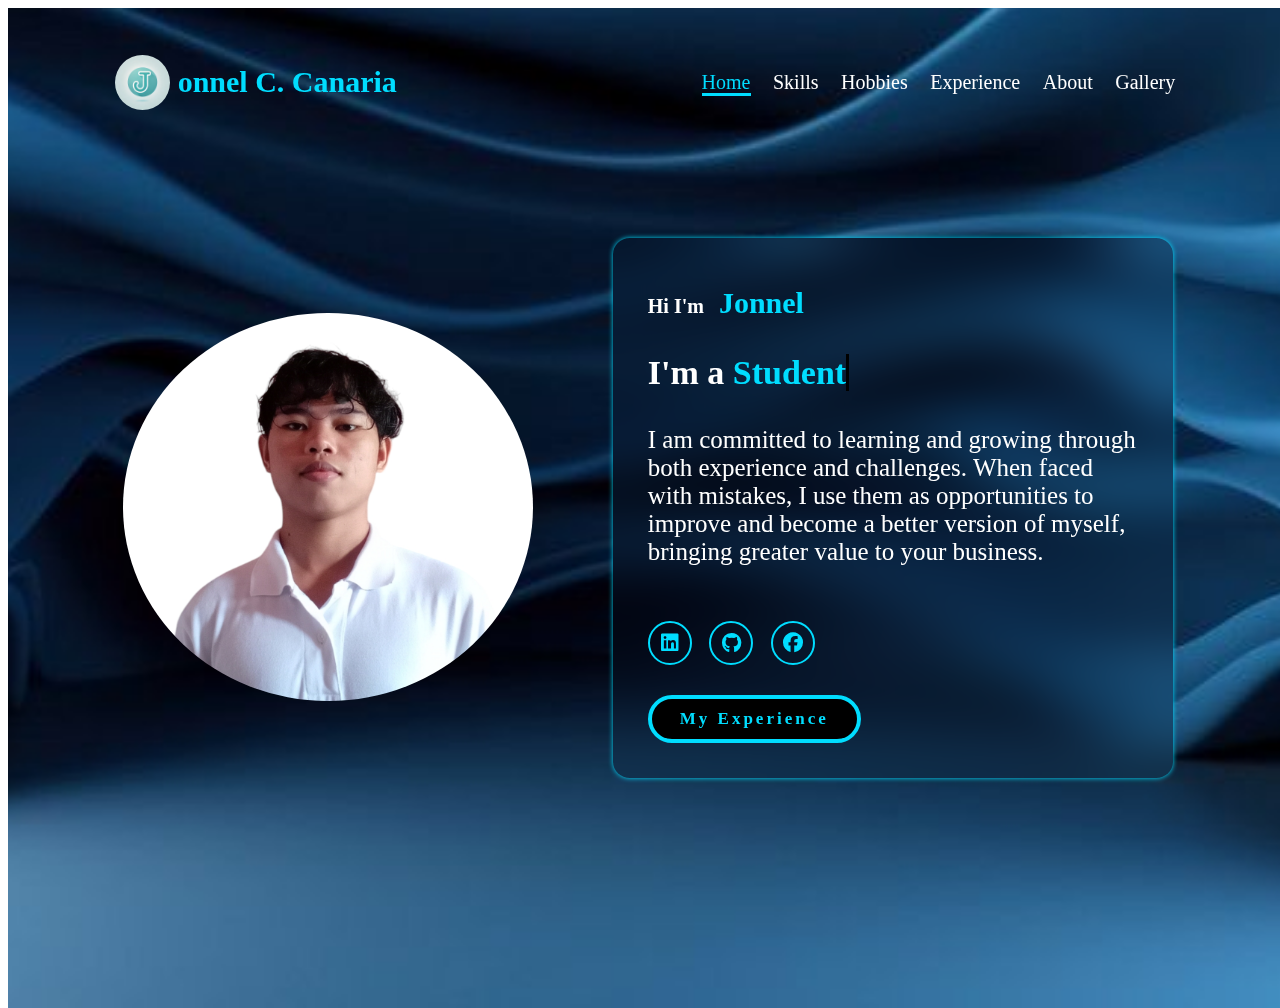
<file: index.html>
<!DOCTYPE html>
<html lang="en">
<head>
    <meta charset="UTF-8">
    <link rel="stylesheet" href="https://cdnjs.cloudflare.com/ajax/libs/font-awesome/6.5.2/css/all.min.css">
    <meta name="viewport" content="width=device-width, initial-scale=1.0">
    <link rel="stylesheet" href="css/home.css">
    <title>Home</title>
    <style>
        .home{
            background-image: url("images/BG2.jpg");
            background-size: cover;
            background-repeat: no-repeat;
            background-position: center;
        }

    </style>
</head>
<body class="body" id="particle-container">
    <script src="script/generateHome.js"></script> <!--I generate using JavaScript po kasi practice narin hehe-->
    <script src="script/click.js"></script>  
    <script src="script/clickHamburger.js"></script>
</body>
</html>
</file>
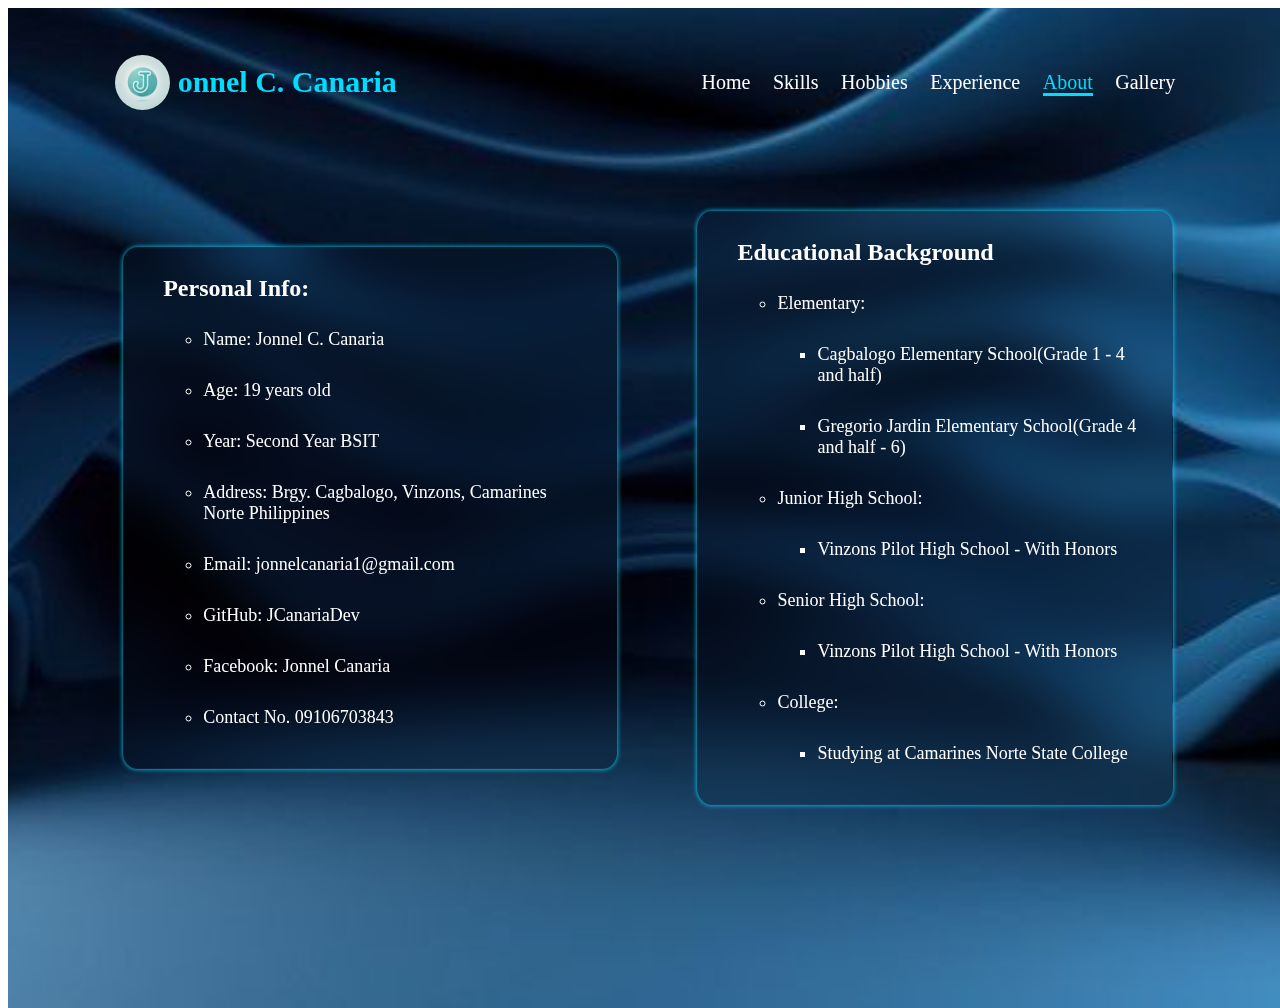
<file: about.html>
<!DOCTYPE html>
<html lang="en">
<head>
    <meta charset="UTF-8">
    <link rel="stylesheet" href="https://cdnjs.cloudflare.com/ajax/libs/font-awesome/6.5.2/css/all.min.css">
    <meta name="viewport" content="width=device-width, initial-scale=1.0">
    <link rel="stylesheet" href="css/about.css">
    <title>About</title>
    <style>
        .about{
            background-image: url("images/BG2.jpg");
            background-size: cover;
            background-repeat: no-repeat;
            background-position: center;
        }
    </style>
</head>
<body>
    <header>
        <h2 class="name"><img src="images/my_logo.webp" width="55px" height="55px" style="border-radius: 50%;" alt="This is my wallpaper"><span class="sub_name">&nbsp;onnel C. Canaria</span></h2>
        <a class="hamburger"> &#9776;</a>
        <a class="side" href="index.html" class="active">Home</a>
        <a class="side" href="skills.html">Skills</a>
        <a class="side" href="hobbies.html">Hobbies</a>
        <a class="side" href="exp.html">Experience</a>
        <a class="side" href="about.html">About</a>
        <a class="side" href="gallery.html">Gallery</a>
        <nav>
            <a href="index.html">Home</a>
            <a href="skills.html">Skills</a>
            <a href="hobbies.html">Hobbies</a>
            <a href="exp.html">Experience</a>
            <a href="about.html" class="active">About</a>
            <a href="gallery.html">Gallery</a>
        </nav>
    </header>
    <section class="about">
        <div class="box1">
            <div class="content">
                <ul>
                    <h1>Personal Info:</h1>
                    <br>
                    <ul>
                        <li>Name: Jonnel C. Canaria</li>
                        <li>Age: 19 years old</li>
                        <li>Year: Second Year BSIT</li>
                        <li>Address: Brgy. Cagbalogo, Vinzons, Camarines Norte Philippines</li>             
                        <li>Email: jonnelcanaria1@gmail.com</li>  
                        <li>GitHub: JCanariaDev</a></li>
                        <li>Facebook: Jonnel Canaria</a></li>
                        <li>Contact No. 09106703843</li>     
                    </ul>               
                </ul>              
            </div>
        </div>
        
        <div class="box2">
            <div class="content2">
                <ul>
                    <h1>Educational Background</h1>
                    <br>
                    <ul>
                        <li>Elementary:</li>
                        <ul>
                            <li>Cagbalogo Elementary School(Grade 1 - 4 and half)</li>    
                            <li>Gregorio Jardin Elementary School(Grade 4 and half - 6)</li>
                        </ul>
                        <li>Junior High School:</li>
                        <ul>
                            <li>Vinzons Pilot High School - With Honors</li>    
                        </ul>
                        <li>Senior High School:</li>
                        <ul>
                            <li>Vinzons Pilot High School - With Honors</li>    
                        </ul>
                        <li>College:</li>
                        <ul>
                            <li>Studying at Camarines Norte State College</li>    
                        </ul>
                    </ul>               
                </ul>         
            </div>
        </div>
       
    </section>
    <script src="script/click.js"></script>
    <script src="script/clickHamburger.js"></script>
</body>
</html>
</file>
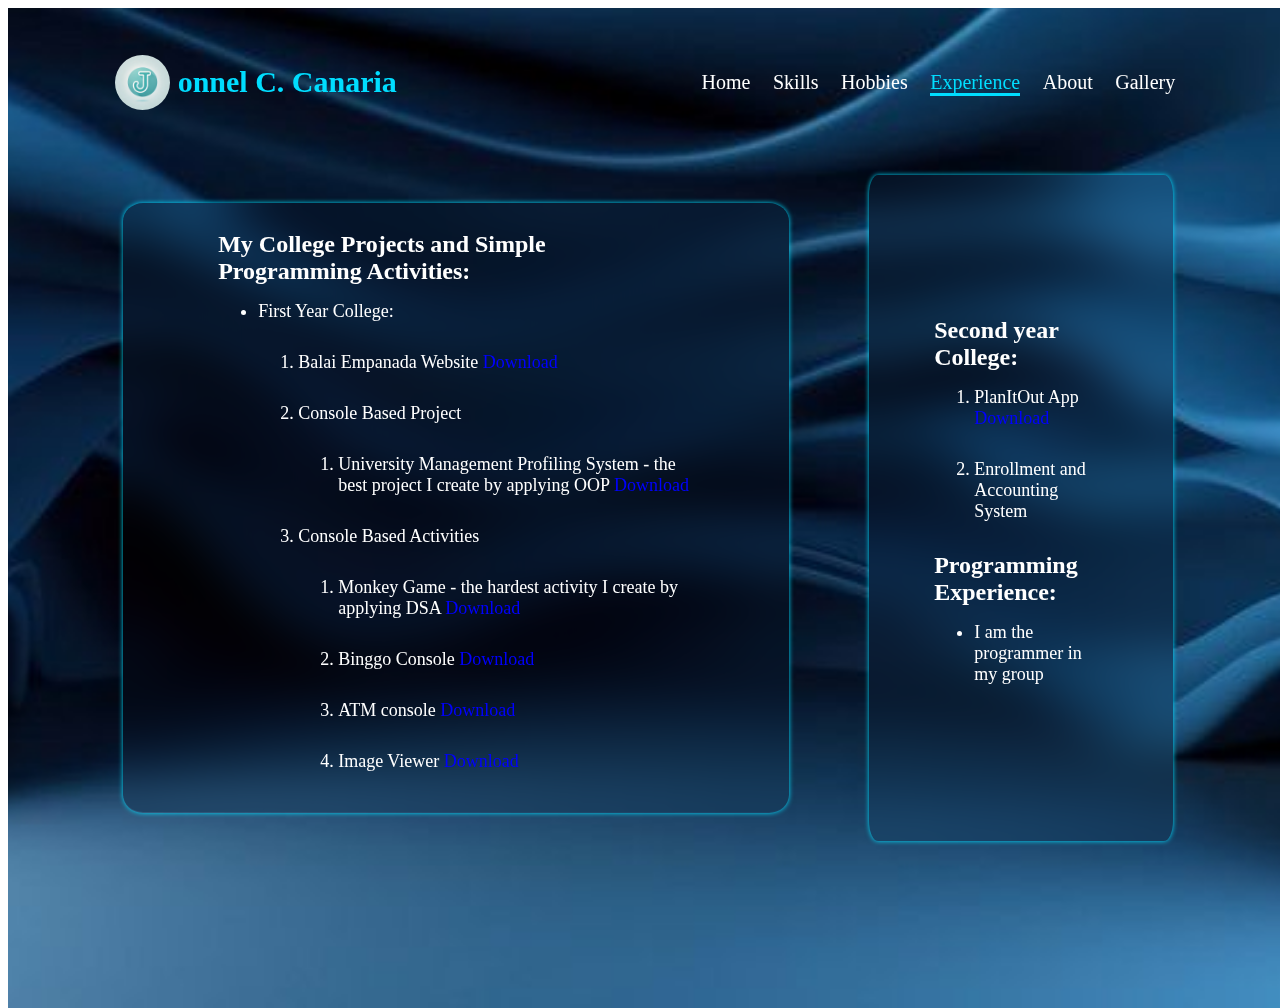
<file: exp.html>
<!DOCTYPE html>
<html lang="en">
<head>
    <meta charset="UTF-8">
    <link rel="stylesheet" href="https://cdnjs.cloudflare.com/ajax/libs/font-awesome/6.5.2/css/all.min.css">
    <meta name="viewport" content="width=device-width, initial-scale=1.0">
    <link rel="stylesheet" href="css/projects.css">
    <title>Experience</title>
    <style>
        .projects{
            background-image: url("images/BG2.jpg");
            background-size: cover;
            background-repeat: no-repeat;
            background-position: center;
        }
    </style>
</head>
<body>
    <header>
        <h2 class="name"><img src="images/my_logo.webp" width="55px" height="55px" style="border-radius: 50%;" alt="This is my wallpaper"><span class="sub_name">&nbsp;onnel C. Canaria</span></h2>
        <a class="hamburger"> &#9776;</a>
        <a class="side" href="index.html" class="active">Home</a>
        <a class="side" href="skills.html">Skills</a>
        <a class="side" href="hobbies.html">Hobbies</a>
        <a class="side" href="exp.html">Experience</a>
        <a class="side" href="about.html">About</a>
        <a class="side" href="gallery.html">Gallery</a>
        <nav>
            <a href="index.html">Home</a>
            <a href="skills.html">Skills</a>
            <a href="hobbies.html">Hobbies</a>
            <a href="exp.html" class="active">Experience</a>
            <a href="about.html">About</a>
            <a href="gallery.html">Gallery</a>
        </nav>
    </header>
    <section class="projects">
        <div class="box1">
            <div class="content">
                <h1>My College Projects and Simple Programming Activities:</h1>
                <ul>
                    <li>First Year College:</li>
                    <ol>
                        <li>Balai Empanada Website <a href="https://drive.google.com/drive/folders/14RpFxEYEkj5M2ukhyz8hviu9TtXaLrnC?usp=sharing" download>Download</a></li>
                        <li>Console Based Project</li>
                        <ol>
                            <li>University Management Profiling System - the best project I create by applying OOP <a href="https://drive.google.com/drive/folders/14RpFxEYEkj5M2ukhyz8hviu9TtXaLrnC?usp=sharing" download>Download</a></li>
                        </ol>    
                        <li>Console Based Activities</li>   
                        <ol>
                            <li>Monkey Game - the hardest activity I create by applying DSA <a href="https://drive.google.com/drive/folders/14RpFxEYEkj5M2ukhyz8hviu9TtXaLrnC?usp=sharing" download>Download</a></li>
                            <li>Binggo Console <a href="https://drive.google.com/drive/folders/14RpFxEYEkj5M2ukhyz8hviu9TtXaLrnC?usp=sharing" download>Download</a></li>
                            <li>ATM console <a href="https://drive.google.com/drive/folders/14RpFxEYEkj5M2ukhyz8hviu9TtXaLrnC?usp=sharing" download>Download</a></li>
                            <li>Image Viewer <a href="https://drive.google.com/drive/folders/14RpFxEYEkj5M2ukhyz8hviu9TtXaLrnC?usp=sharing" download>Download</a></li>
                        </ol>
                    </ol>          
                </ul>
            </div>
        </div>
 
        <div class="box2">
            <div class="content2">
                <h1>Second year College:</h1>
                <ol>
                    <li>PlanItOut App <a href="https://drive.google.com/drive/folders/14RpFxEYEkj5M2ukhyz8hviu9TtXaLrnC?usp=sharing" download>Download</a></li>
                    <li>Enrollment and Accounting System</li>
                </ol>
                <h1>Programming Experience:</h1>
                <ul>
                    <li>I am the programmer in my group</li>
                </ul>
            </div>
        </div>
    </section>
    <script src="script/clickHamburger.js"></script>
</body>
</html>
</file>
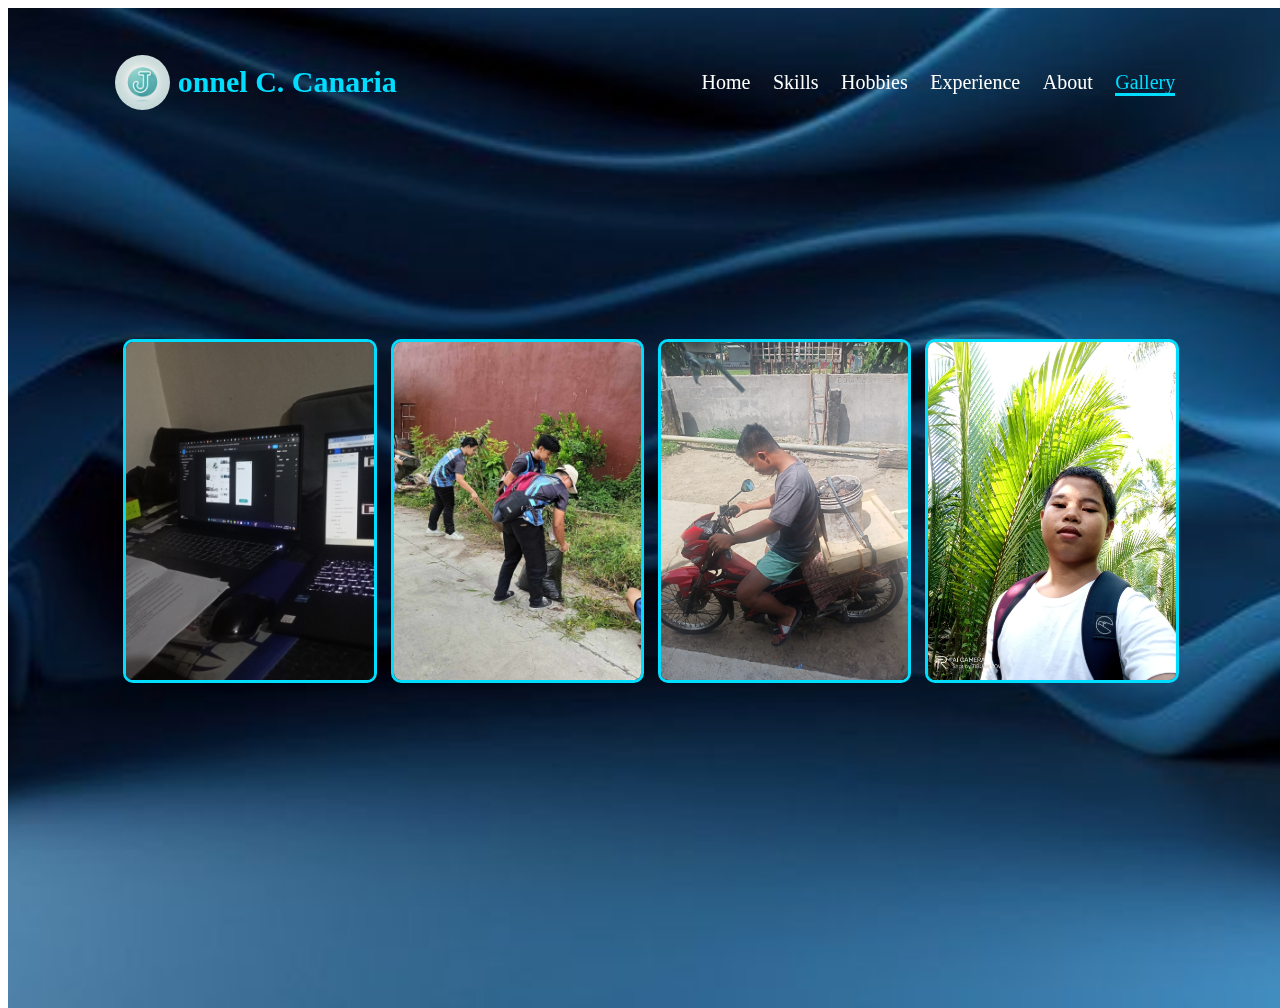
<file: gallery.html>
<!DOCTYPE html>
<html lang="en">
<head>
    <meta charset="UTF-8">
    <link rel="stylesheet" href="https://cdnjs.cloudflare.com/ajax/libs/font-awesome/6.5.2/css/all.min.css">
    <meta name="viewport" content="width=device-width, initial-scale=1.0">
    <link rel="stylesheet" href="css/gallery.css">
    <title>Gallery</title>
    <style>
        .gallery{
            background-image: url("images/BG2.jpg");
            background-size: cover;
            background-repeat: no-repeat;
            background-position: center;
        }
    </style>
</head>
<body>
    <header>
        <h2 class="name"><img src="images/my_logo.webp" width="55px" height="55px" style="border-radius: 50%;" alt="This is my wallpaper"><span class="sub_name">&nbsp;onnel C. Canaria</span></h2>
        <a class="hamburger"> &#9776;</a>
        <a class="side" href="index.html" class="active">Home</a>
        <a class="side" href="skills.html">Skills</a>
        <a class="side" href="hobbies.html">Hobbies</a>
        <a class="side" href="exp.html">Experience</a>
        <a class="side" href="about.html">About</a>
        <a class="side" href="gallery.html">Gallery</a>
        <nav class="nav-links">
            
            <a href="index.html">Home</a>
            <a href="skills.html">Skills</a>
            <a href="hobbies.html">Hobbies</a>
            <a href="exp.html">Experience</a>
            <a href="about.html">About</a>
            <a href="gallery.html" class="active">Gallery</a>
        </nav>
    </header>
    <section class="gallery">      
        <div class="content">
            <div class="grid-gallery">   

            </div>
        </div>
    </section>

    <script src="script/create_images.js"></script>
    <script src="script/clickHamburgerGallery.js"></script>
</body>
</html>
</file>
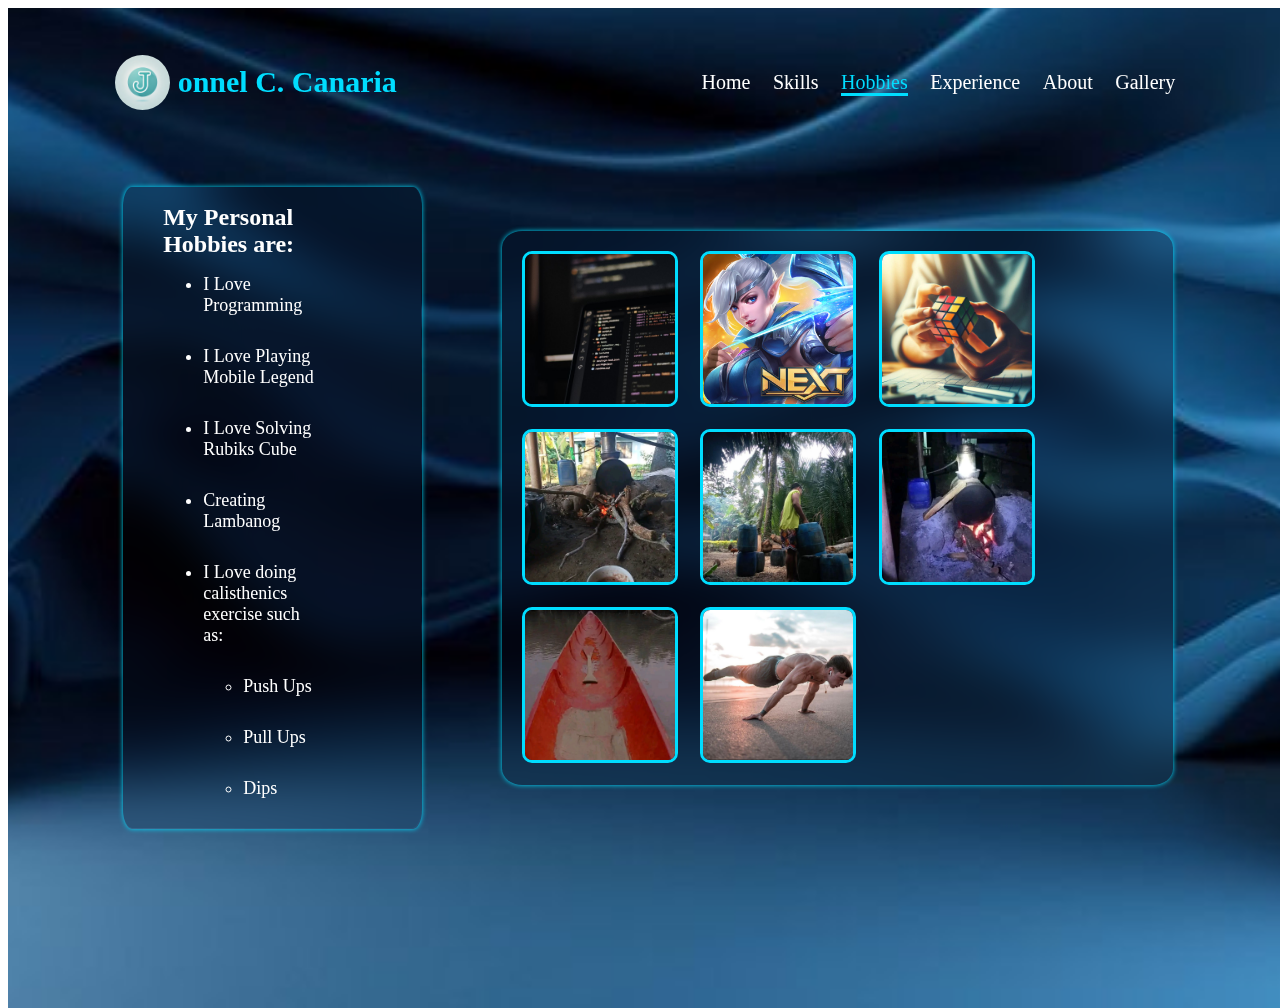
<file: hobbies.html>
<!DOCTYPE html>
<html lang="en">
<head>
    <meta charset="UTF-8">
    <link rel="stylesheet" href="https://cdnjs.cloudflare.com/ajax/libs/font-awesome/6.5.2/css/all.min.css">
    <meta name="viewport" content="width=device-width, initial-scale=1.0">
    <link rel="stylesheet" href="css/hobbies.css">
    <title>Hobbies</title>
    <style>
        .hobbies{
            background-image: url("images/BG2.jpg");
            background-size: cover;
            background-repeat: no-repeat;
            background-position: center;
        }
    </style>
</head>
<body>
    <header>
        <h2 class="name"><img src="images/my_logo.webp" width="55px" height="55px" style="border-radius: 50%;" alt="This is my wallpaper"><span class="sub_name">&nbsp;onnel C. Canaria</span></h2>
        <a class="hamburger"> &#9776;</a>
        <a class="side" href="index.html" class="active">Home</a>
        <a class="side" href="skills.html">Skills</a>
        <a class="side" href="hobbies.html">Hobbies</a>
        <a class="side" href="exp.html">Experience</a>
        <a class="side" href="about.html">About</a>
        <a class="side" href="gallery.html">Gallery</a>
        <nav>
            <a href="index.html">Home</a>
            <a href="skills.html">Skills</a>
            <a href="hobbies.html" class="active">Hobbies</a>
            <a href="exp.html">Experience</a>
            <a href="about.html">About</a>
            <a href="gallery.html">Gallery</a>
        </nav>
    </header>
    <section class="hobbies">
 

        <div class="box">
            <div class="content">
                <h1>My Personal Hobbies are:</h1>
                <ul>
                    <li>I Love Programming</li>
                    <li>I Love Playing Mobile Legend</li>
                    <li>I Love Solving Rubiks Cube</li>
                    <li>Creating Lambanog</li>
                    <li>I Love doing calisthenics exercise such as:</li>
                    <ul>
                        <li>Push Ups</li>
                        <li>Pull Ups</li>
                        <li>Dips</li>
                    </ul>
                </ul>
            </div>
        </div>

        <div class="box2">
            <div class="content">
               <img class="hob" src="images/programming.jpg" width="150px" height="150px" alt="Programming">
               <img class="hob" src="images/mlbb.jpg" width="150px" height="150px" alt="MLBB">
               <img class="hob" src="images/rubks.jpg" width="150px" height="150px" alt="Rubik's Cube">
               <img class="hob" src="images/lam1.jpg" width="150px" height="150px" alt="Lambanog making">
               <img class="hob" src="images/lam2.jpg" width="150px" height="150px" alt="Carrying container">
               <img class="hob" src="images/lam3.jpg" width="150px" height="150px" alt="Lambanog making">
               <img class="hob" src="images/lam4.jpg" width="150px" height="150px" alt="Boat">
               <img class="hob" src="images/calisthenics.jpg" width="150px" height="150px" alt="Calisthenics">
            </div>
        </div>
    </section>
    <script src="script/clickHamburger.js"></script>
</body>
</html>
</file>
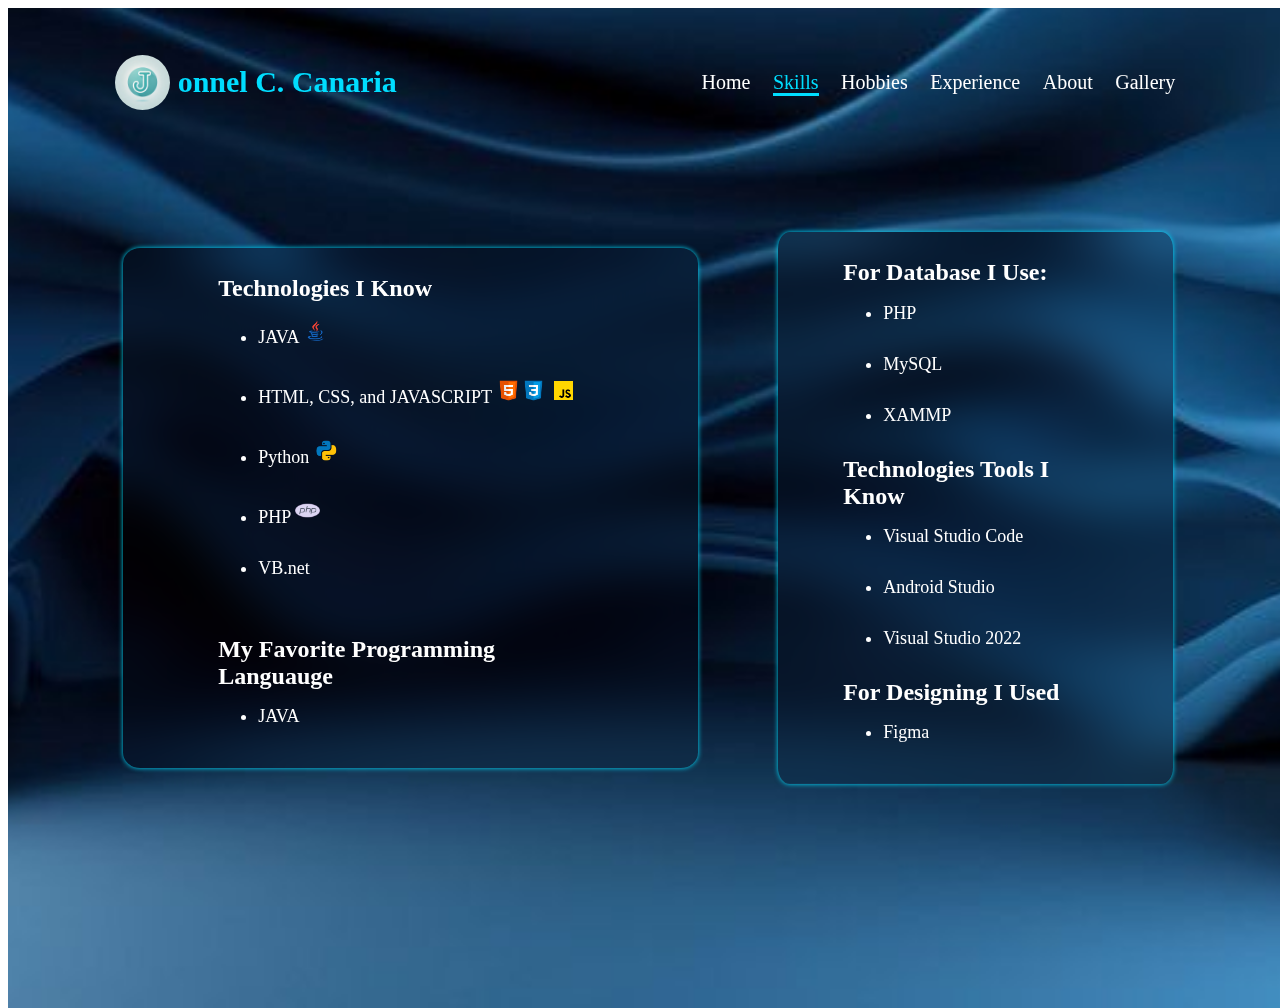
<file: skills.html>
<!DOCTYPE html>
<html lang="en">
<head>
    <meta charset="UTF-8">
    <link rel="stylesheet" href="https://cdnjs.cloudflare.com/ajax/libs/font-awesome/6.5.2/css/all.min.css">
    <meta name="viewport" content="width=device-width, initial-scale=1.0">
    <link rel="stylesheet" href="css/skill.css">
    <title>Skills</title>
    <style>
        .skills{
            background-image: url("images/BG2.jpg");
            background-size: cover;
            background-repeat: no-repeat;
            background-position: center;
        }
    </style>
</head>
<body>
    <header>
        <h2 class="name"><img src="images/my_logo.webp" width="55px" height="55px" style="border-radius: 50%;" alt="This is my wallpaper"><span class="sub_name">&nbsp;onnel C. Canaria</span></h2>
        <a class="hamburger"> &#9776;</a>
        <a class="side" href="index.html" class="active">Home</a>
        <a class="side" href="skills.html">Skills</a>
        <a class="side" href="hobbies.html">Hobbies</a>
        <a class="side" href="exp.html">Experience</a>
        <a class="side" href="about.html">About</a>
        <a class="side" href="gallery.html">Gallery</a>

        <nav>
            <a href="index.html">Home</a>
            <a href="skills.html" class="active">Skills</a>
            <a href="hobbies.html">Hobbies</a>
            <a href="exp.html">Experience</a>
            <a href="about.html">About</a>
            <a href="gallery.html">Gallery</a>
        </nav>
    </header>
    <section class="skills">
        <div class="box1">
            <div class="content">
                <h1>Technologies I Know</h1>
                <ul>
                    <li>JAVA <img width="25px" height="25px" src="web_icon/java.png" alt="Java logo"></li>
                    <li>HTML, CSS, and JAVASCRIPT <img width="25px" height="25px" src="web_icon/html.png" alt="HTML logo"><img width="25px" height="25px" src="web_icon/css.png" alt="CSS logo"> <img width="25px" height="25px" src="web_icon/js.png" alt="Javascript logo"></li>
                    <li>Python <img width="25px" height="25px" src="web_icon/python.png" alt="Python logo"></li>
                    <li>PHP <img width="25px" height="25px" src="web_icon/php.png" alt="PHP logo"></li>
                    <li>VB.net</li>
                </ul>
                <br>
                <h1>My Favorite Programming Languauge</h1>
                <ul>
                    <li>JAVA</li>
                </ul>
            </div>
        </div>
        
        <div class="box2">
            <div class="content2">
                <h1>For Database I Use:</h1>
                <ul>
                    <li>PHP</li>
                    <li>MySQL</li>
                    <li>XAMMP</li>
                </ul>
                <h1>Technologies Tools I Know</h1>
                <ul>
                    <li>Visual Studio Code</li>
                    <li>Android Studio</li>
                    <li>Visual Studio 2022</li>
                </ul>
                <h1>For Designing I Used</h1>
                <ul>
                    <li>Figma</li>
                </ul>
            </div>
        </div>        
    </section>
    <script src="script/clickHamburger.js"></script>
</body>
</html>
</file>
<file: css/home.css>
@import url('https://fonts.googleapis.com/css2?family=Poppins:wght@100;200;300;400;500;600&display=swap');
html{
    font-size: 62.5%;
}
body{
    width: 100%;
    height: 100vh;
    overflow-x: hidden;
    color: white;
    overflow: hidden;
}
header{
    margin-top: 20px;
    position: fixed;
    top: 0;
    left: 0;
    width: 100%;
    padding: 1rem 9%;
    background-color: transparent;
    filter: drop-shadow(10px);
    display: flex;
    justify-content: space-between;
    align-items: center;
    z-index: 100;
}
.name{
    display: flex;
    align-items: center;
    font-size: 3rem;
    color: #00ddff;
    font-weight: 800;
    cursor: pointer;
    transition: 0.5s ease;
}
.name:hover{
    transform: scale(1.4);
    font-weight: 805;
}
.hamburger{
   font-size: 50px;
   display: none;
}
.hamburger:hover{
    cursor: pointer;
}
.side{
    display: none;
}
nav{
    margin-right: 200px;
}
nav a{
    margin-right: 20px;
    color: white;
    font-size: 2rem;
    font-weight: 500;
    transition: 0.3s ease;
    text-decoration: none;
    border-bottom: 3px solid transparent;
}
nav a:hover{
    color: #00ddff;
    font-weight: 520;
    border-bottom: 3px solid #00ddff;

}
nav a.active{
    color: #00ddff;
    border-bottom: 3px solid #00ddff;
}
.box{
    display: inline;
    background-color: transparent;
    backdrop-filter: blur(25px);
    border-radius: 3%;
    padding: 35px;
    box-shadow: 0 0 5px #00ddff;
}
section{
    min-height: 100vh;
    padding: 5rem 9% 5rem;
}
.home{
    display: flex;
    justify-content: center;
    align-items: center;
    gap: 8rem;

}
.home .home-content h1{
    font-size: 6rem;
    font-weight: 700;
    line-height: 1.3;
}

span{
    color: #00ddff;
}
.myName{
    padding-left: 10px;
    font-size: 3rem;
}
.home-content h3{
    font-size: 4rem;
    margin-bottom: 1rem;
    font-weight: 700;
}

.semi-motto{
    font-size: 25px;
}

.wallpaper{
    border-radius: 50%;
}
.wallpaper img{
    position: relative;
    width: 32vw;
    border-radius: 50%;
    box-shadow: 0 0 25px solid #00ddff;
    cursor: pointer;
    transition: 0.2s linear;
}
.wallpaper img:hover{
    font-size: 1.8rem;
    font-weight: 500;
}
.social-media a{
    text-decoration: none;
    display: inline-flex;
    justify-content: center;
    align-items: center;
    width: 4rem;
    height: 4rem;
    background-color: transparent;
    border: 0.2rem solid #00ddff;
    font-size: 2rem;
    border-radius: 50%;
    margin: 3rem 1.5rem 3rem 0;
    transition: 0.3s ease;
    color: #00ddff;
}
.social-media a:hover{
    color: black;
    transform: scale(1.3) translateY(-5px);
    background-color: #00ddff;
    box-shadow: 0  0 25px #00ddff;
}
.typing-text{
    font-size: 34px;
    font-weight: 600;
    min-width: 280px;
}
.typing-text span{
    position: relative;
}
.typing-text span::before{
    content: "Student";
    color: #00ddff;
    animation: words 20s infinite;
}
.typing-text span::after{
    content: "";
    position: absolute;
    width: calc(100% + 8px);
    height: 100%;
    border-left: 3px solid black;
    right: -8;
    animation: cursor 0.6s infinite;
}
.button{
    display: inline-block;
    text-decoration: none;
    padding: 1rem 2.8rem;
    background-color: black;
    border-radius: 4rem;
    font-size: 1.7rem;
    color: #00ddff;
    letter-spacing: 0.3rem;
    font-weight: 550;
    border: 4px solid #00ddff;
    transition: 0.3s ease;
    cursor: pointer;
}
.button:hover{
    transform: scale3d(1.03);
    background-color: #00ddff;
    color: black;
    box-shadow: 0 0 55px #00ddff;
}


@keyframes cursor{
    to{
        border-left: 3px solid #00ddff;
    }
}
@keyframes words{
    0%, 20%{
        content: "Future Web Developer";
    }
    21%, 40%{
        content: "Future Software Developer";
    }
    41%, 60%{
        content: "Future Web Designer";
    }
    61%, 80%{
        content: "Student Who Change The World";
    }
    81%, 100%{
        content: "Future Data Analyst";
    }
}
@media (max-width: 1000px){
    .home{
        gap: 4rem;
    }
}
@media(max-width:995px){
    .home{
        flex-direction: column;
    }
    .home .home-content h3{
        font-size: 2.5rem;
    }
    .home-content h1{
        font-size: 5rem;
    }
    .home-img img{
        width: 70vw;
        margin-top: 4rem;
    }
}

@media(max-width:768px) {
    .sub_name{
        display: none;
    }
    body {
        font-size: 0.6rem; 
    }
    .home .home-content h1 {
        font-size: 2rem; 
    }
    .typing-text{
        font-size: 12px;
    }
    .box{
        width: fit-content;
        height: fit-content;
        background-color: transparent;
        padding: 10px;
        border-radius: 3%;
        box-shadow: 0 0 5px #00ddff;
    }
    .box p{
        font-size: 10px;
        padding: 0px;
    }
    .name{
        font-size: 18px;
        margin-top: 90px;
    }
    nav{
        display: none;
    }
    section{
       margin: 0px;
    }
    .hamburger{
        font-size: 30px;
        padding-top: 0px;
        display: block;
    }
    .side{
        font-size: 10px;
        display: none;  
        width: 100px;
        text-align: justify;
        margin-left: 5px;  
        background-color: transparent;
        border-radius: 3%;
        padding: 4px;
        box-shadow: 0 0 5px #00ddff;
    }
    header{
        display: block;
    }
    header a{
        margin-right: 20px;
        color: white;
        font-size: 2rem;
        font-weight: 500;
        transition: 0.3s ease;
        text-decoration: none;
        border-bottom: 3px solid transparent;
    }
    p{
        color: white;
        font-style: normal;
        padding: 0px;
    }
    .social-media a{
        width: 2rem;
        height: 2rem;
        font-size: 1rem;
    }
    .button{
        font-size: 10px;
    }
}
</file>
<file: css/about.css>
@import url('https://fonts.googleapis.com/css2?family=Poppins:wght@100;200;300;400;500;600&display=swap');
html{
    font-size: 62.5%;
}
body{
    width: 100%;
    height: 100vh;
    overflow-x: hidden;
    color: white;
    overflow: hidden;
}
header{
    margin-top: 20px;
    position: fixed;
    top: 0;
    left: 0;
    width: 100%;
    padding: 1rem 9%;
    background-color: transparent;
    filter: drop-shadow(10px);
    display: flex;
    justify-content: space-between;
    align-items: center;
    z-index: 100;
}
.name{
    display: flex;
    align-items: center;
    font-size: 3rem;
    color: #00ddff;
    font-weight: 800;
    cursor: pointer;
    transition: 0.5s ease;
}
.name:hover{
    transform: scale(1.4);
    font-weight: 805;

}
nav{
    margin-right: 200px;
}
nav a{
    margin-right: 20px;
    color: white;
    font-size: 2rem;
    font-weight: 500;
    transition: 0.3s ease;
    text-decoration: none;
    border-bottom: 3px solid transparent;
}
nav a:hover{
    color: #00ddff;
    font-weight: 520;
    border-bottom: 3px solid #00ddff;

}
nav a.active{
    color: #00ddff;
    border-bottom: 3px solid #00ddff;
}
.hamburger{
    font-size: 50px;
    display: none;
}
.hamburger:hover{
    cursor: pointer;
}
.side{
    display: none;
}
section{
    min-height: 100vh;
    padding: 5rem 9% 5rem;
}
.box1{
    display: inline;
    background-color: transparent;
    backdrop-filter: blur(25px);
    border-radius: 3%;
    padding-right: 35px;
    box-shadow: 0 0 5px #00ddff;
}
.box2{
    display: inline;
    background-color: transparent;
    backdrop-filter: blur(25px);
    border-radius: 3%;
    padding-right: 35px;
    box-shadow: 0 0 5px #00ddff;
}
.about{
    display: flex;
    justify-content: left;
    align-items: center;
    gap: 8rem;
}
li a{
    color: blue;
    text-decoration: none;
}
.content{
    display: inline;
    padding: 50px;
    width: 50%;
    color: white;
}
.content h1{
    font-size: x-large;
}
.content li{
    font-size: large;
    margin-bottom: 30px;
}
.content2{
    display: inline;
    padding: 50px;
    width: 50%;
    color: white;
}
.content2 h1{
    font-size: x-large;
}
.content2 li{
    font-size: large;
    margin-bottom: 30px;
}

@media(max-width:768px) {
    .sub_name{
        display: none;
    }
    body{
        overflow: visible;
    }
    .box{
        background-color: transparent;
        border-radius: 3%;
        padding: 35px;
        box-shadow: 0 0 5px #00ddff;
    }
    .name{
        margin-top: 90px;
    }
    nav{
        display: none;
    }
    section{
       margin: 0px;
    }
    .hamburger{
        font-size: 30px;
        padding-top: 0px;
        display: block;
    }
    .side{
        font-size: 10px;
        display: none;  
        width: 100px;
        text-align: justify;
        margin-left: 5px;  
        background-color: transparent;
        border-radius: 3%;
        padding: 4px;
        box-shadow: 0 0 5px #00ddff;
    }
    header{
        display: block;
    }
    header a{
        margin-right: 20px;
        color: white;
        font-size: 2rem;
        font-weight: 500;
        transition: 0.3s ease;
        text-decoration: none;
        border-bottom: 3px solid transparent;
    }
    p{
        color: white;
        font-style: normal;
    }
    .about{
        display: block;
        justify-content: center;
    }
    .box1{
        margin-top: 250px;
        display: block;
    }
    .box2{
        margin-top: 25px;
        display: block;
        padding: 5px 5px;
    }
}
</file>
<file: css/projects.css>
@import url('https://fonts.googleapis.com/css2?family=Poppins:wght@100;200;300;400;500;600&display=swap');
html{
    font-size: 62.5%;
}
body{
    width: 100%;
    height: 100vh;
    overflow-x: hidden;
    color: white;
    overflow: hidden;
}
header{
    margin-top: 20px;
    position: fixed;
    top: 0;
    left: 0;
    width: 100%;
    padding: 1rem 9%;
    background-color: transparent;
    filter: drop-shadow(10px);
    display: flex;
    justify-content: space-between;
    align-items: center;
    z-index: 100;
}
.name{
    display: flex;
    align-items: center;
    font-size: 3rem;
    color: #00ddff;
    font-weight: 800;
    cursor: pointer;
    transition: 0.5s ease;
}
.name:hover{
    transform: scale(1.4);
    font-weight: 805;

}
nav{
    margin-right: 200px;
}
nav a{
    margin-right: 20px;
    color: white;
    font-size: 2rem;
    font-weight: 500;
    transition: 0.3s ease;
    text-decoration: none;
    border-bottom: 3px solid transparent;
}
nav a:hover{
    color: #00ddff;
    font-weight: 520;
    border-bottom: 3px solid #00ddff;

}
nav a.active{
    color: #00ddff;
    border-bottom: 3px solid #00ddff;
}
.hamburger{
    font-size: 50px;
    display: none;
}
.hamburger:hover{
    cursor: pointer;
}
.side{
    display: none;
}
section{
    min-height: 100vh;
    padding: 5rem 9% 5rem;
}
.projects{
    display: flex;
    justify-content: left;
    align-items: center;
    gap: 8rem;
}
.box1{
    display: inline;
    background-color: transparent;
    backdrop-filter: blur(25px);
    border-radius: 3%;
    padding: 0px 95px;
    box-shadow: 0 0 5px #00ddff;
}
.box2{
    display: inline;
    background-color: transparent;
    backdrop-filter: blur(25px);
    border-radius: 3%;
    padding: 115px 65px;
    box-shadow: 0 0 5px #00ddff;
}
li a{
    color: blue;
    text-decoration: none;
}
.content{
    display: inline;
    padding: 50px;
    width: 50%;
    color: white;
}
.content h1{
    font-size: x-large;
}
.content li{
    font-size: large;
    margin-bottom: 30px;
}
.content2{
    display: inline;
    padding: 50px;
    width: 50%;
    color: white;
}
.content2 h1{
    font-size: x-large;
}
.content2 li{
    font-size: large;
    margin-bottom: 30px;
}
@media(max-width:768px) {
    body{
        overflow: visible;
    }
    .sub_name{
        display: none;
    }
    .box{
        background-color: transparent;
        border-radius: 3%;
        padding: 35px;
        box-shadow: 0 0 5px #00ddff;
    }
    .name{
        margin-top: 90px;
    }
    nav{
        display: none;
    }
    section{
       margin: 0px;
    }
    .hamburger{
        font-size: 30px;
        padding-top: 0px;
        display: block;
    }
    .side{
        font-size: 10px;
        display: none;  
        width: 100px;
        text-align: justify;
        margin-left: 5px;  
        background-color: transparent;
        border-radius: 3%;
        padding: 4px;
        box-shadow: 0 0 5px #00ddff;
    }
    header{
        display: block;
    }
    header a{
        margin-right: 20px;
        color: white;
        font-size: 2rem;
        font-weight: 500;
        transition: 0.3s ease;
        text-decoration: none;
        border-bottom: 3px solid transparent;
    }
    p{
        color: white;
        font-style: normal;
    }
    .projects{
        display: block;
        justify-content: center;
    }
    .box1{
        padding: 5px;
        margin-top: 250px;
        display: block;
    }
    .box2{
        padding: 5px;
        margin-top: 25px;
        display: block;
    }
}
</file>
<file: css/gallery.css>
@import url('https://fonts.googleapis.com/css2?family=Poppins:wght@100;200;300;400;500;600&display=swap');
html{
    font-size: 62.5%;
}
body{
    width: 100%;
    height: 100vh;
    overflow-x: hidden;
    color: white;
    overflow: hidden;
}
header{
    margin-top: 20px;
    position: fixed;
    top: 0;
    left: 0;
    width: 100%;
    padding: 1rem 9%;
    background-color: transparent;
    filter: drop-shadow(10px);
    display: flex;
    justify-content: space-between;
    align-items: center;
    z-index: 100;
}
.name{
    display: flex;
    align-items: center;
    font-size: 3rem;
    color: #00ddff;
    font-weight: 800;
    cursor: pointer;
    transition: 0.5s ease;
}
.name:hover{
    transform: scale(1.4);
    font-weight: 805;

}
nav{
    margin-right: 200px;
}
nav a{
    margin-right: 20px;
    color: white;
    font-size: 2rem;
    font-weight: 500;
    transition: 0.3s ease;
    text-decoration: none;
    border-bottom: 3px solid transparent;
}
nav a:hover{
    color: #00ddff;
    font-weight: 520;
    border-bottom: 3px solid #00ddff;

}
nav a.active{
    color: #00ddff;
    border-bottom: 3px solid #00ddff;
}
.hamburger{
    font-size: 50px;
    display: none;
}
.hamburger:hover{
    cursor: pointer;
}
.side{
    display: none;
}
section{
    min-height: 100vh;
    padding: 5rem 9% 5rem;
}
.gallery{
    display: flex;
    justify-content: left;
    align-items: center;
    gap: 8rem;
}
.grid-gallery {
    display: grid;
    grid-template-columns: repeat(auto-fit, minmax(200px, 1fr));
    gap: 2rem;
    width: 100%;
    margin: 90px auto;
}

.gallery-item {
    position: relative;
    border-radius: 10px;
}

.gallery-item img {
    width: 100%;
    height: 100%;
    object-fit: cover;
    transition: transform 0.3s ease, filter 0.3s ease;
    border: 3px solid #00ddff;
    border-radius: 10px;
}

.gallery-item:hover img {
    transform: scale(1.1);
    filter: brightness(0.8);
}

@media(max-width:768px) {
    .sub_name{
        display: none;
    }
    body{
        overflow: visible;
    }
    .box{
        background-color: transparent;
        border-radius: 3%;
        padding: 35px;
        box-shadow: 0 0 5px #00ddff;
    }
    .name{
        margin-top: 90px;
    }
    nav{
        display: none;
    }
    section{
       margin: 0px;
    }
    .hamburger{
        font-size: 30px;
        padding-top: 0px;
        display: block;
    }
    .side{
        font-size: 10px;
        display: none;  
        width: 100px;
        text-align: justify;
        margin-left: 5px;  
        background-color: transparent;
        border-radius: 3%;
        padding: 4px;
        box-shadow: 0 0 5px #00ddff;
    }
    header{
        display: block;
    }
    header a{
        margin-right: 20px;
        color: white;
        font-size: 2rem;
        font-weight: 500;
        transition: 0.3s ease;
        text-decoration: none;
        border-bottom: 3px solid transparent;
    }
    p{
        color: white;
        font-style: normal;
    }
    .gallery{
        display: block;
        justify-content: center;
    }
    .content{
        margin-top: 310px;
    }
    .gallery-item img {
        width: 100%;
        height: auto;
    }
}
</file>
<file: css/hobbies.css>
@import url('https://fonts.googleapis.com/css2?family=Poppins:wght@100;200;300;400;500;600&display=swap');
html{
    font-size: 62.5%;
}
body{
    width: 100%;
    height: 100vh;
    overflow-x: hidden;
    color: white;
}
header{
    margin-top: 20px;
    position: fixed;
    top: 0;
    left: 0;
    width: 100%;
    padding: 1rem 9%;
    background-color: transparent;
    filter: drop-shadow(10px);
    display: flex;
    justify-content: space-between;
    align-items: center;
    z-index: 100;
}
.name{
    display: flex;
    align-items: center;
    font-size: 3rem;
    color: #00ddff;
    font-weight: 800;
    cursor: pointer;
    transition: 0.5s ease;
}
.name:hover{
    transform: scale(1.4);
    font-weight: 805;

}
nav{
    margin-right: 200px;
}
nav a{
    margin-right: 20px;
    color: white;
    font-size: 2rem;
    font-weight: 500;
    transition: 0.3s ease;
    text-decoration: none;
    border-bottom: 3px solid transparent;
}
nav a:hover{
    color: #00ddff;
    font-weight: 520;
    border-bottom: 3px solid #00ddff;

}
nav a.active{
    color: #00ddff;
    border-bottom: 3px solid #00ddff;
}
.box{
    display: inline;
    background-color: transparent;
    backdrop-filter: blur(25px);
    border-radius: 3%;
    padding-left: 40px;
    padding-right: 100px;
    box-shadow: 0 0 5px #00ddff;
}
.box2{
    display: flex;
    background-color: transparent;
    backdrop-filter: blur(25px);
    border-radius: 3%;
    justify-content: center;
    padding: 10px;
    box-shadow: 0 0 5px #00ddff;
}
.box2 img{
    margin: 10px;
    object-fit: cover;
    transition: transform 0.3s ease, filter 0.3s ease;
    border: 3px solid #00ddff;
    border-radius: 10px;
}

.hob:hover{
    cursor: pointer;
    transform: scale(1.1);
    filter: brightness(0.8);
}
.hamburger{
    font-size: 50px;
    display: none;
}
.hamburger:hover{
    cursor: pointer;
}
.side{
    display: none;
}
.hobbies{
    display: flex;
    justify-content: left;
    align-items: center;
    gap: 8rem;
}

@media(max-width:768px) {
    .sub_name{
        display: none;
    }
    .box{
        background-color: transparent;
        border-radius: 3%;
        padding: 35px;
        box-shadow: 0 0 5px #00ddff;
    }
    .name{
        margin-top: 90px;
    }
    nav{
        display: none;
    }
    section{
       margin: 0px;
    }
    .hamburger{
        font-size: 30px;
        padding-top: 0px;
        display: block;
    }
    .side{
        font-size: 10px;
        display: none;  
        width: 100px;
        text-align: justify;
        margin-left: 5px;  
        background-color: transparent;
        border-radius: 3%;
        padding: 4px;
        box-shadow: 0 0 5px #00ddff;
    }
    header{
        display: block;
    }
    header a{
        margin-right: 20px;
        color: white;
        font-size: 2rem;
        font-weight: 500;
        transition: 0.3s ease;
        text-decoration: none;
        border-bottom: 3px solid transparent;
    }
    p{
        color: white;
        font-style: normal;
    }
    .wallpaper{
        display: none;
    }

    .hobbies{
        display: block;
        justify-content: center;
    }
    .box{
        width: 80%;
        margin-top: 250px;
        display: block;
        padding: 40px;
    }
    .box2{
        width: 80%;
        margin-top: 25px;
        display: block;
        padding: 40px
    }
}
section{
    min-height: 100vh;
    padding: 5rem 9% 5rem;
}

.wallpaper{
    border-radius: 50%;
}
.wallpaper img{
    position: relative;
    width: 32vw;
    border-radius: 50%;
    box-shadow: 0 0 25px solid #00ddff;
    cursor: pointer;
    transition: 0.2s linear;
}
.wallpaper img:hover{
    font-size: 1.8rem;
    font-weight: 500;
}
.content{
    width: fit-content;
    color: white;
}
.content h1{
    font-size: x-large;
}
.content li{
    font-size: large;
    margin-bottom: 30px;
}
</file>
<file: css/skill.css>
@import url('https://fonts.googleapis.com/css2?family=Poppins:wght@100;200;300;400;500;600&display=swap');
html{
    font-size: 62.5%;
}
body{
    width: 100%;
    height: 100vh;
    overflow-x: hidden;
    color: white;
    overflow: hidden;
}
header{
    margin-top: 20px;
    position: fixed;
    top: 0;
    left: 0;
    width: 100%;
    padding: 1rem 9%;
    background-color: transparent;
    filter: drop-shadow(10px);
    display: flex;
    justify-content: space-between;
    align-items: center;
    z-index: 100;
}
.name{
    display: flex;
    align-items: center;
    font-size: 3rem;
    color: #00ddff;
    font-weight: 800;
    cursor: pointer;
    transition: 0.5s ease;
}
.name:hover{
    transform: scale(1.4);
    font-weight: 805;

}
nav{
    margin-right: 200px;
}
nav a{
    margin-right: 20px;
    color: white;
    font-size: 2rem;
    font-weight: 500;
    transition: 0.3s ease;
    text-decoration: none;
    border-bottom: 3px solid transparent;
}
nav a:hover{
    color: #00ddff;
    font-weight: 520;
    border-bottom: 3px solid #00ddff;

}
nav a.active{
    color: #00ddff;
    border-bottom: 3px solid #00ddff;
}
.hamburger{
    font-size: 50px;
    display: none;
}
.hamburger:hover{
    cursor: pointer;
}
.side{
    display: none;
}
section{
    min-height: 100vh;
    padding: 5rem 9% 5rem;
}
.box1{
    display: inline;
    background-color: transparent;
    backdrop-filter: blur(25px);
    border-radius: 3%;
    padding: 0px 95px;
    box-shadow: 0 0 5px #00ddff;
}
.box2{
    display: inline;
    background-color: transparent;
    backdrop-filter: blur(25px);
    border-radius: 3%;
    padding: 0px 65px;
    box-shadow: 0 0 5px #00ddff;
}
.wallpaper{
    border-radius: 50%;
}
.wallpaper img{
    position: relative;
    width: 32vw;
    border-radius: 50%;
    box-shadow: 0 0 25px solid #00ddff;
    cursor: pointer;
    transition: 0.2s linear;
}
.wallpaper img:hover{
    font-size: 1.8rem;
    font-weight: 500;
}
.skills{
    display: flex;
    justify-content: left;
    align-items: center;
    gap: 8rem;
}
li a{
    color: blue;
    text-decoration: none;
}
.content{
    display: inline;
    padding: 50px;
    width: 50%;
    color: white;
}
.content h1{
    font-size: x-large;
}
.content li{
    font-size: large;
    margin-bottom: 30px;
}
.content2{
    display: inline;
    padding: 50px;
    width: 50%;
    color: white;
}
.content2 h1{
    font-size: x-large;
}
.content2 li{
    font-size: large;
    margin-bottom: 30px;
}

@media(max-width:768px) {
    .box1{
        width: 80%;
        margin-top: 250px;
        display: block;
        padding: 40px;
    }
    .box2{
        width: 80%;
        margin-top: 25px;
        display: block;
        padding: 40px
    }
    .skills{
        display: block;
    }
    .sub_name{
        display: none;
    }
    body {
        overflow: visible;
        font-size: 0.6rem; 
    }
    .name{
        margin-top: 90px;
    }
    nav{
        display: none;
    }
    section{
       margin: 0px;
    }
    .hamburger{
        font-size: 30px;
        padding-top: 0px;
        display: block;
    }
    .side{
        font-size: 10px;
        display: none;  
        width: 100px;
        text-align: justify;
        margin-left: 5px;  
        background-color: transparent;
        border-radius: 3%;
        padding: 4px;
        box-shadow: 0 0 5px #00ddff;
    }
    header{
        display: block;
    }
    header a{
        margin-right: 20px;
        color: white;
        font-size: 2rem;
        font-weight: 500;
        transition: 0.3s ease;
        text-decoration: none;
        border-bottom: 3px solid transparent;
    }
    p{
        color: white;
        font-style: normal;
    }

}
</file>
